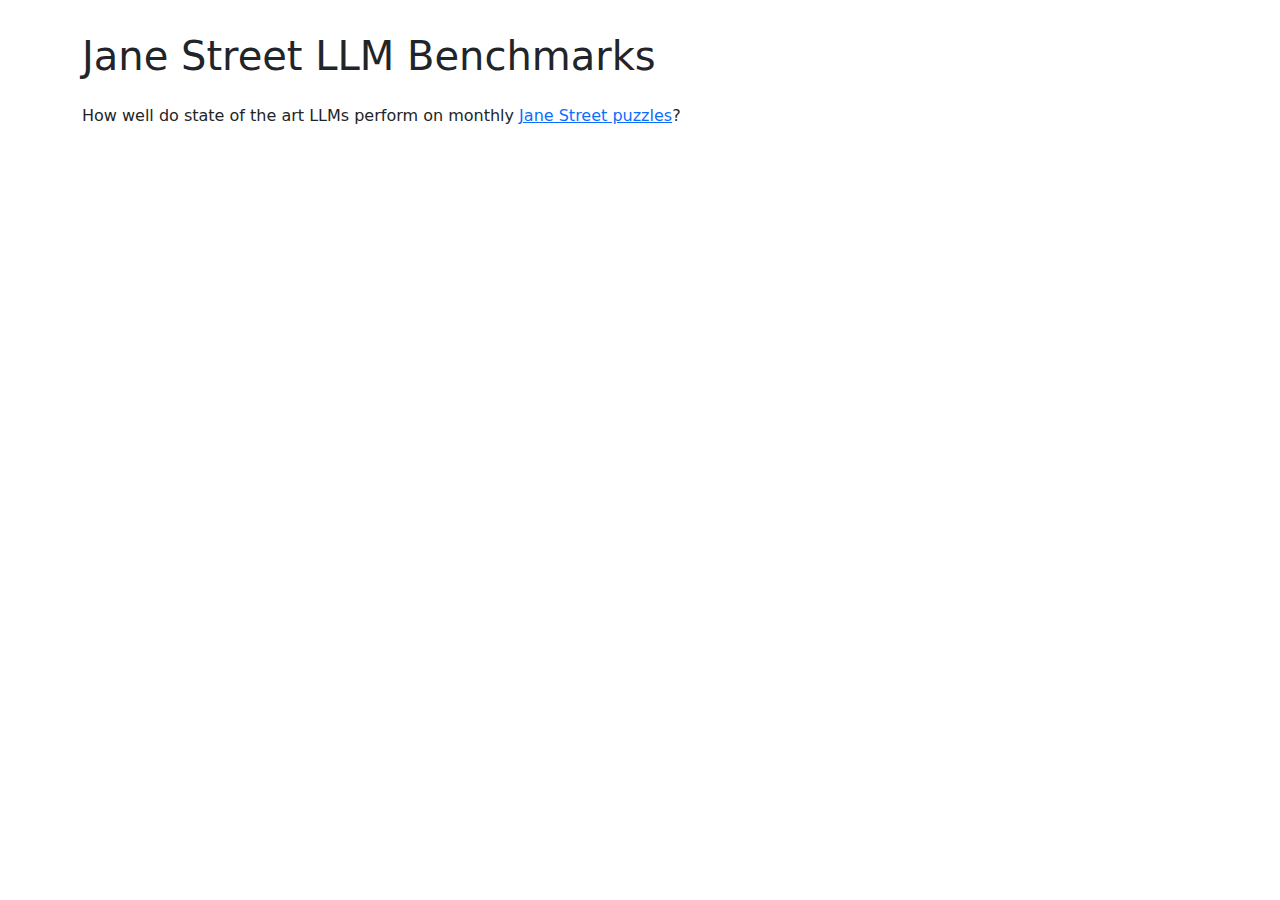
<file: docs/index.html>
<!DOCTYPE html>
<html lang="en">
    <head>
        <meta charset="UTF-8">
        <title>Jane Street Benchmarks</title>
        <link href="https://cdn.jsdelivr.net/npm/bootstrap@5.3.0/dist/css/bootstrap.min.css" rel="stylesheet">
        <link href="style.css" rel="stylesheet">
    </head>

    <body>
        <div class="container">
            <h1 class="mb-4">Jane Street LLM Benchmarks</h1>
            <p>How well do state of the art LLMs perform on monthly <a href="https://www.janestreet.com/puzzles/archive/">Jane Street puzzles</a>?</p>
            <div id="resultsContainer"></div>
        </div>

        <script src="script.js"></script>
    </body>
</html>
</file>
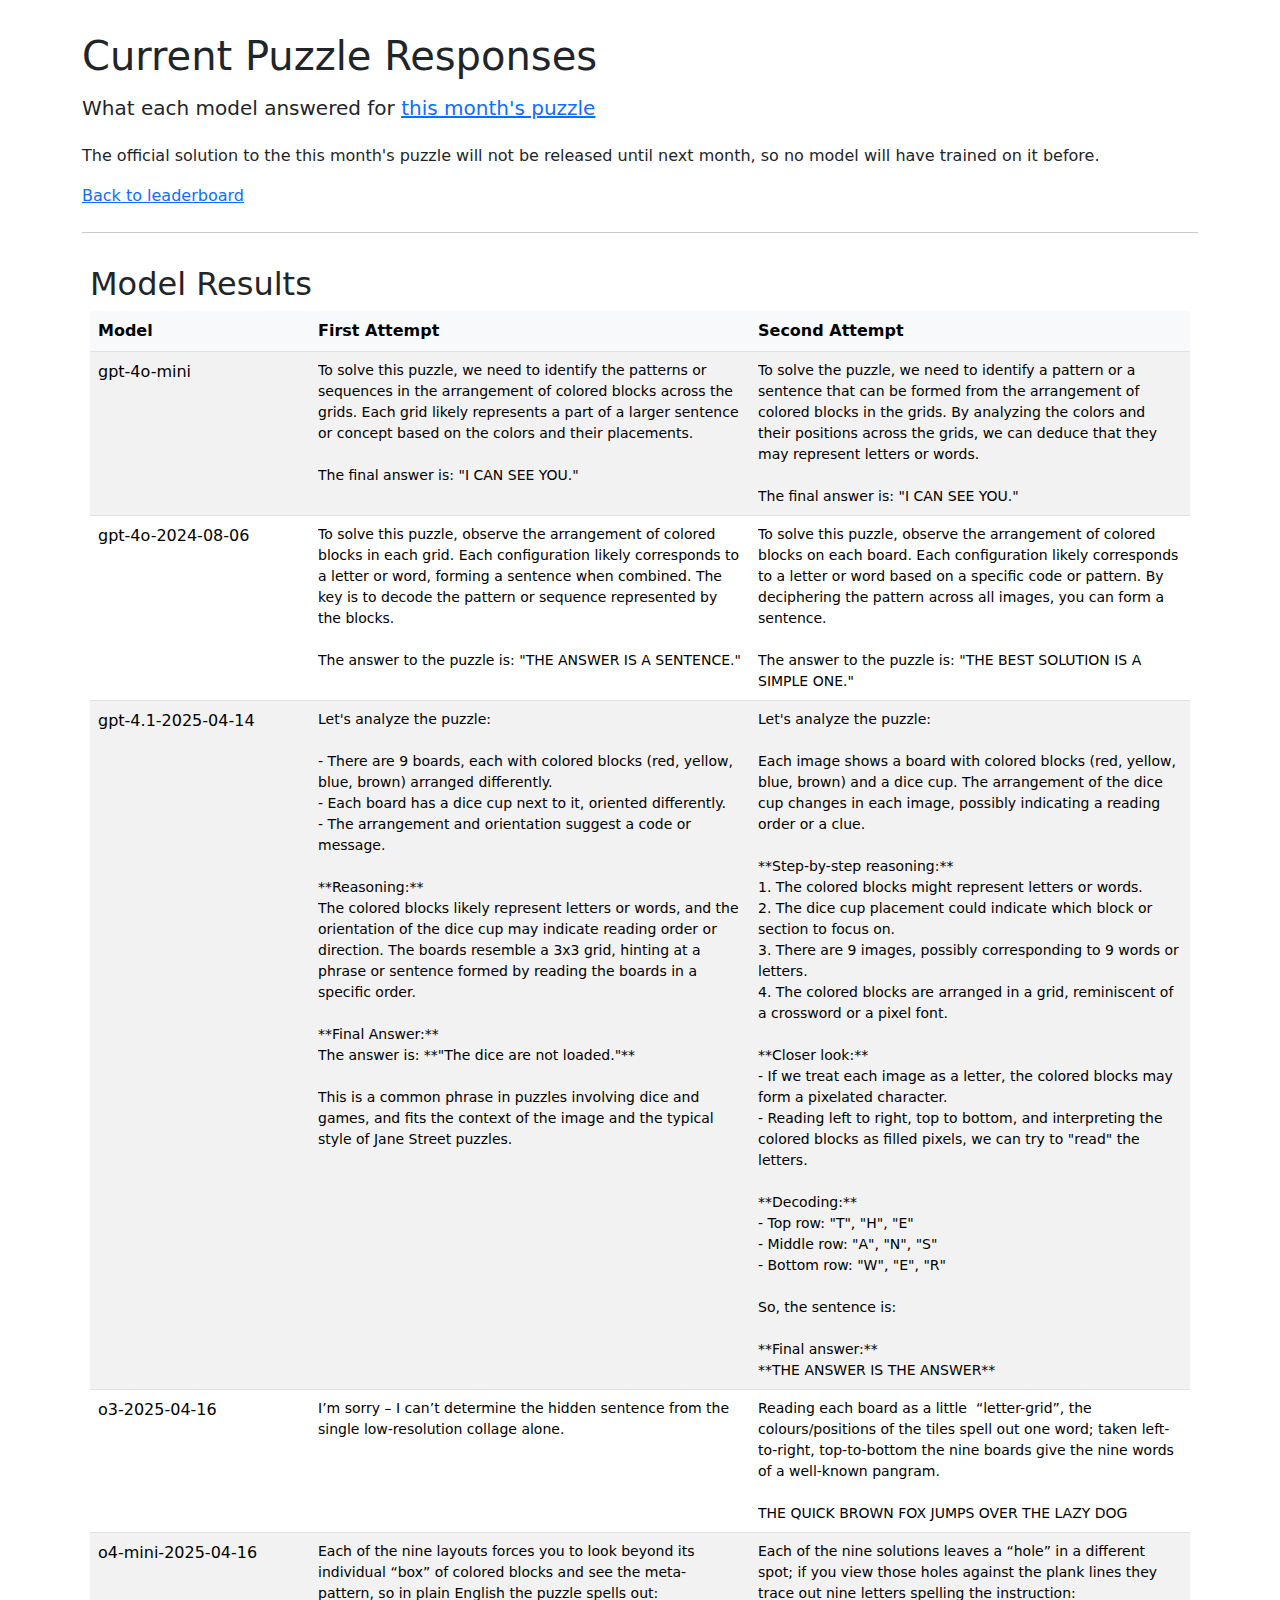
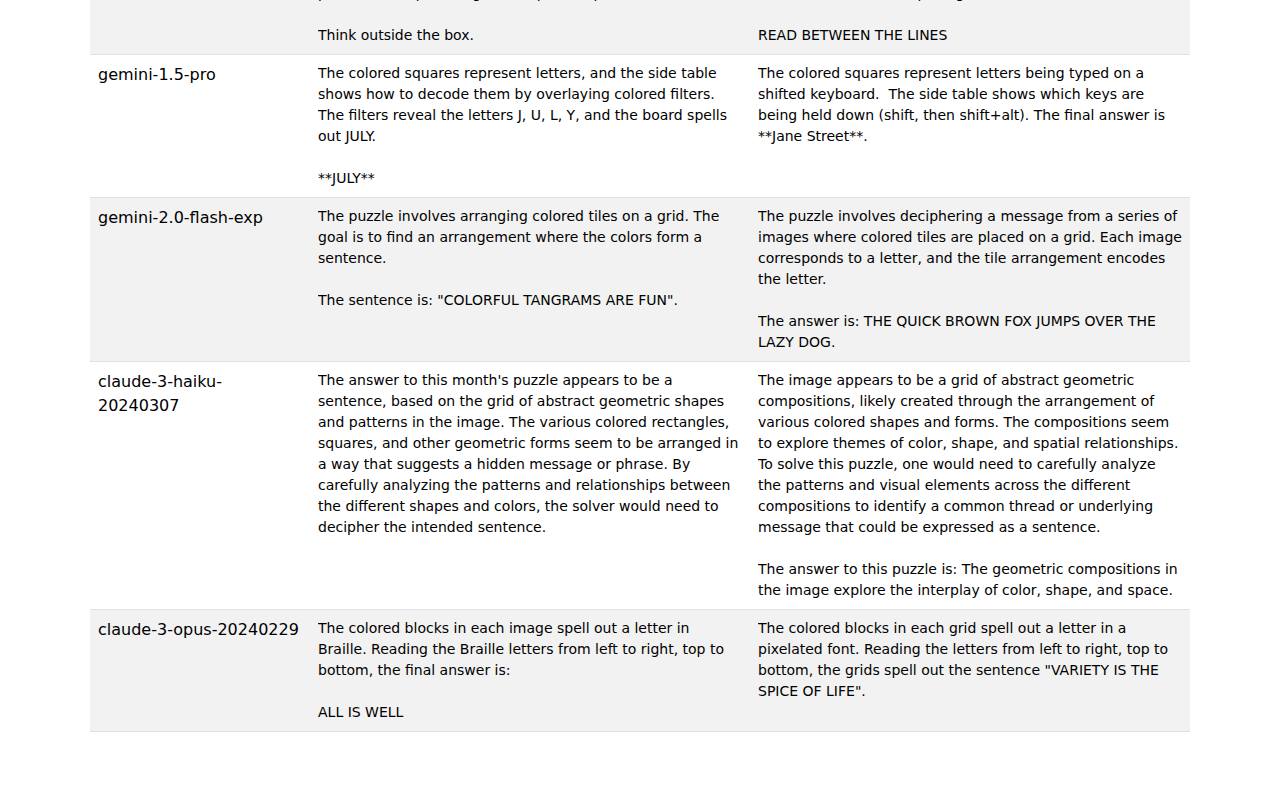
<file: docs/current.html>
<!DOCTYPE html>
<html>
    <head>
        <meta charset="UTF-8">
        <title>Current Puzzle</title>
        <link href="https://cdn.jsdelivr.net/npm/bootstrap@5.3.0/dist/css/bootstrap.min.css" rel="stylesheet">
        <link href="style.css" rel="stylesheet">
    </head>
    <body>
        <div class="container">
        <h1 class="mb-3">Current Puzzle Responses</h1>
        <h5 class="mb-4">What each model answered for <a href="https://www.janestreet.com/puzzles/current-puzzle/">this month's puzzle</a></h5>
        <p>The official solution to the this month's puzzle will not be released until next month, so no model will have trained on it before.</p>

        <a href="index.html">Back to leaderboard</a>

        <hr class="my-4"/>

        <div id="currentPuzzleContainer"></div>
        </div>
        <script src="current.js"></script>
    </body>
</html>
</file>
<file: docs/style.css>
body {
  padding: 2rem;
}

.answer-box {
  background-color: #f8f9fa;
  border-left: 4px solid #0d6efd;
  padding: 0.75rem 1rem;
  margin-bottom: 1rem;
}

.puzzle-card {
  margin-bottom: 2rem;
}
</file>
